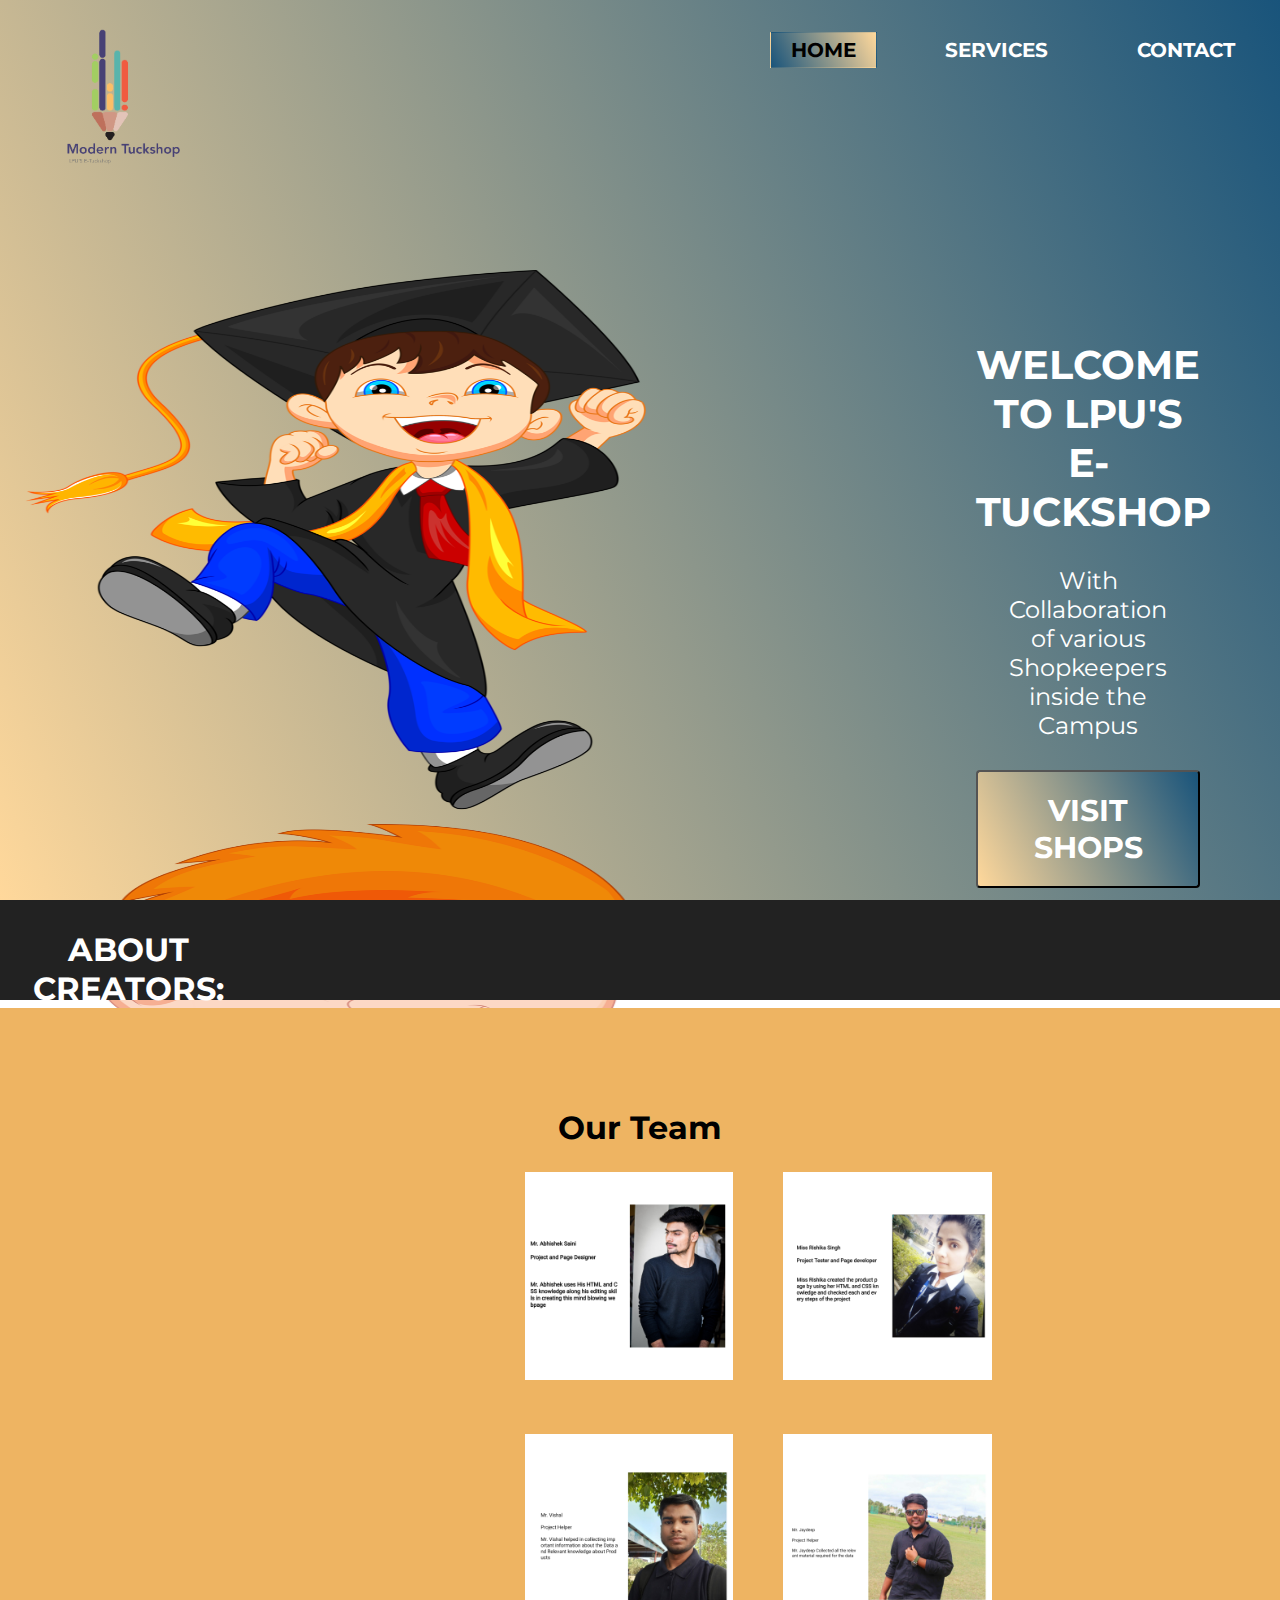
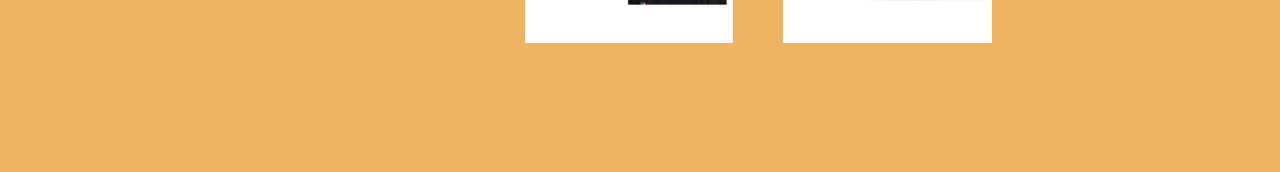
<file: index.html>
<!DOCTYPE html>
<html>
<head>
  <title>WELCOME TO LPU'S TUCKSHOP</title>
  <link rel="stylesheet" type="text/css" href="style.css">
  <link href="https://fonts.googleapis.com/css?family=Aladin|Black+Han+Sans|Black+Ops+One|Bungee+Inline|Luckiest+Guy|Montez|Montserrat|Montserrat+Alternates&display=swap" rel="stylesheet">
</head>
<body>

  <header class="site-headers">
    <nav>
      <div class="logo"> 
       <img src="images/logo.png">
      </div>
      <div class="menu">
      <ul>
        <li class="active"><a href="#">Home</a></li>
        <li><a href="file:///./services/index.html">Services</a></li>
        <li><a href="file:///E:/Abhishek/HTML%20Project/contact%20form/form.html">Contact</a></li>

      </ul>
    </div>
      
    </nav>

    <section>
      <div class="leftside">
       <img src="images/1.png"> 
       <img src="images/2.png">  
     </div>
      <div class="rightside">

        <h1>WELCOME TO LPU'S E-TUCKSHOP</h1>
        <p>With Collaboration of various Shopkeepers inside the Campus</p>
        <a href="file:///E:/Abhishek/HTML%20Project/visit%20shops/Sourcee.html">
        <button>Visit Shops</button>
      </a>

      </div>
    </section>

  </header>

  <footer>
    <div class="main_footer">
      <div class="footer_wrappers">
        <div class="first_section">
          <h1>ABOUT CREATORS:</h1>
        </div>
        <div class="teamsection">
          <h1>Our Team</h1>
          <main>
            <div class="column">
              <img src="images/img1.jpg">
            </div>
            <div class="column">
              <img src="images/img2.jpg">
            </div>
            <div class="column">
              <img src="images/img3.jpg">
            </div>
            <div class="column">
              <img src="images/img4.jpg">
            </div>
            
             
              
            
          </main>
          
        </div>
        
      </div>
      
    </div>
  </footer>

</body>
</html>
</file>
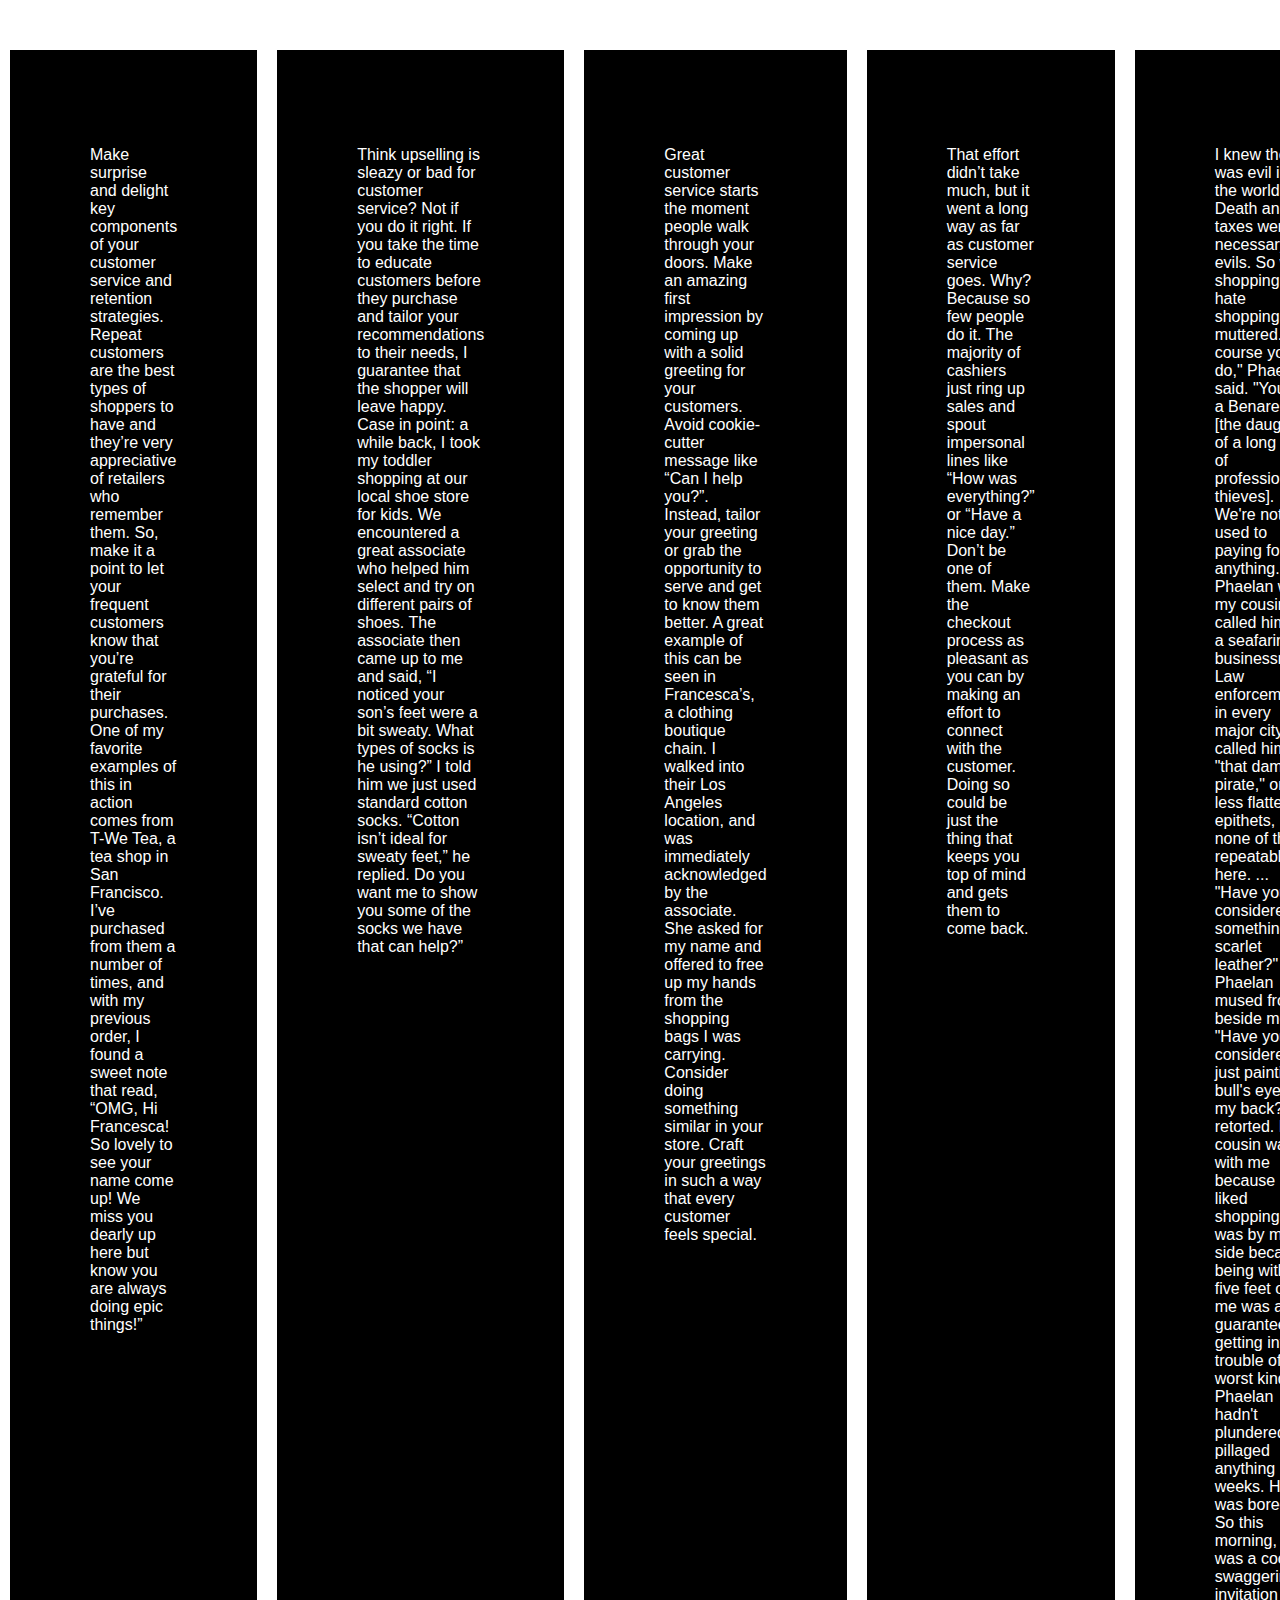
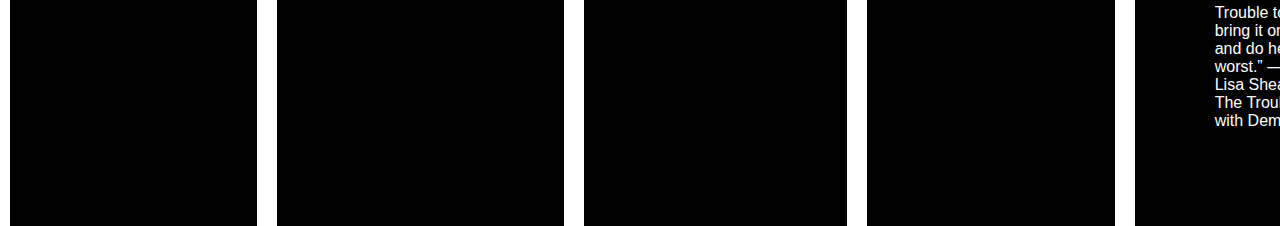
<file: services/index.html>
<!DOCTYPE html>
<html>
<head>
	<title>OUR SERVICES</title>
	<link rel="stylesheet" type="text/css" href="style.css">
</head>
<body>
	<div class="container">
		<div class="row">
			<div class="column">
				<p>Make surprise and delight key components of your customer service and retention strategies. Repeat customers are the best types of shoppers to have and they’re very appreciative of retailers who remember them.

So, make it a point to let your frequent customers know that you’re grateful for their purchases.

One of my favorite examples of this in action comes from T-We Tea, a tea shop in San Francisco. I’ve purchased from them a number of times, and with my previous order, I found a sweet note that read, “OMG, Hi Francesca! So lovely to see your name come up! We miss you dearly up here but know you are always doing epic things!”</p>
				
			</div>
			<div class="column"> 
				<p>Think upselling is sleazy or bad for customer service? Not if you do it right. If you take the time to educate customers before they purchase and tailor your recommendations to their needs, I guarantee that the shopper will leave happy.

Case in point: a while back, I took my toddler shopping at our local shoe store for kids. We encountered a great associate who helped him select and try on different pairs of shoes.

The associate then came up to me and said, “I noticed your son’s feet were a bit sweaty. What types of socks is he using?”

I told him we just used standard cotton socks.

“Cotton isn’t ideal for sweaty feet,” he replied. Do you want me to show you some of the socks we have that can help?”</p>

			</div>
			<div class="column"> 
				<p>Great customer service starts the moment people walk through your doors. Make an amazing first impression by coming up with a solid greeting for your customers. Avoid cookie-cutter message like “Can I help you?”. Instead, tailor your greeting or grab the opportunity to serve and get to know them better.

A great example of this can be seen in Francesca’s, a clothing boutique chain. I walked into their Los Angeles location, and was immediately acknowledged by the associate. She asked for my name and offered to free up my hands from the shopping bags I was carrying.

Consider doing something similar in your store. Craft your greetings in such a way that every customer feels special.</p>

			</div>
			<div class="column"> 
				<p>That effort didn’t take much, but it went a long way as far as customer service goes. Why? Because so few people do it. The majority of cashiers just ring up sales and spout impersonal lines like “How was everything?” or “Have a nice day.”

Don’t be one of them. Make the checkout process as pleasant as you can by making an effort to connect with the customer. Doing so could be just the thing that keeps you top of mind and gets them to come back.</p>

			</div>
			<div class="column">
				<p>
					I knew there was evil in the world. Death and taxes were all necessary evils.
So was shopping.
"I hate shopping," I muttered.
"Of course you do," Phaelan said. "You're a Benares, [the daughter of a long line of professional thieves]. We're not used to paying for anything." Phaelan was my cousin; he called himself a seafaring businessman. Law enforcement in every major city called him "that damned pirate," or less flattering epithets, none of them repeatable here.
...
"Have you considered something in scarlet leather?" Phaelan mused from beside me.
"Have you considered just painting a bull's eye on my back?" I retorted.
My cousin wasn't with me because he liked shopping. He was by my side because being within five feet of me was a guarantee of getting into trouble of the worst kind. Phaelan hadn't plundered or pillaged anything in weeks. He was bored. So this morning, he was a cocky, swaggering invitation for Trouble to bring it on and do her worst.”
― Lisa Shearin, The Trouble with Demons</p>
				
				
			</div>
				<div class="column">
				<p>
					I knew there was evil in the world. Death and taxes were all necessary evils.
So was shopping.
"I hate shopping," I muttered.
"Of course you do," Phaelan said. "You're a Benares, [the daughter of a long line of professional thieves]. We're not used to paying for anything." Phaelan was my cousin; he called himself a seafaring businessman. Law enforcement in every major city called him "that damned pirate," or less flattering epithets, none of them repeatable here.
...
"Have you considered something in scarlet leather?" Phaelan mused from beside me.
"Have you considered just painting a bull's eye on my back?" I retorted.
My cousin wasn't with me because he liked shopping. He was by my side because being within five feet of me was a guarantee of getting into trouble of the worst kind. Phaelan hadn't plundered or pillaged anything in weeks. He was bored. So this morning, he was a cocky, swaggering invitation for Trouble to bring it on and do her worst.”
― Lisa Shearin, The Trouble with Demons</p>
				
				
			</div>
			
		</div>

		
	</div>

</body>
</html>
</file>
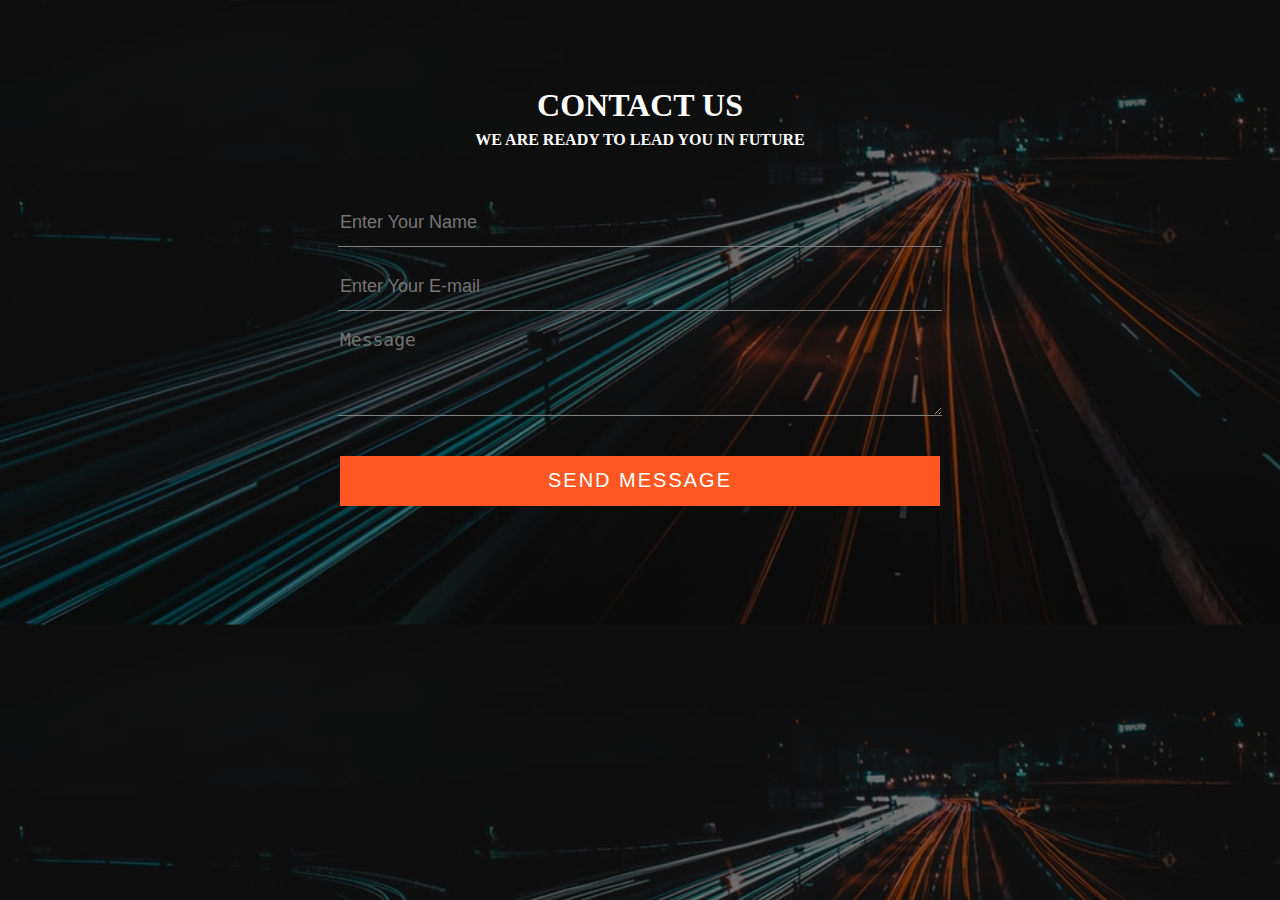
<file: contact form/form.html>
<!DOCTYPE html>
<html>
<head>
	<title>CONTACT FORM</title>
	<link rel="stylesheet" type="text/css" href="form.css">
</head>
<body>
	<div class="tittle">
		<h1>CONTACT US</h1>
		<h2>WE ARE READY TO LEAD YOU IN FUTURE</h2>
	</div>
	<div class="box">
		<form>
			<input type="text" name="name"  class="form-control" placeholder="Enter Your Name" required><br>
			<input type="email" name="email"  class="form-control" placeholder="Enter Your E-mail" required><br>
			<textarea name="message" class="form-control" placeholder="Message" rows="4" required></textarea><br>
			<input type="submit" name=""  class="form-control submit" value="SEND MESSAGE">
		</form>
		
	</div>

</body>
</html>
</file>
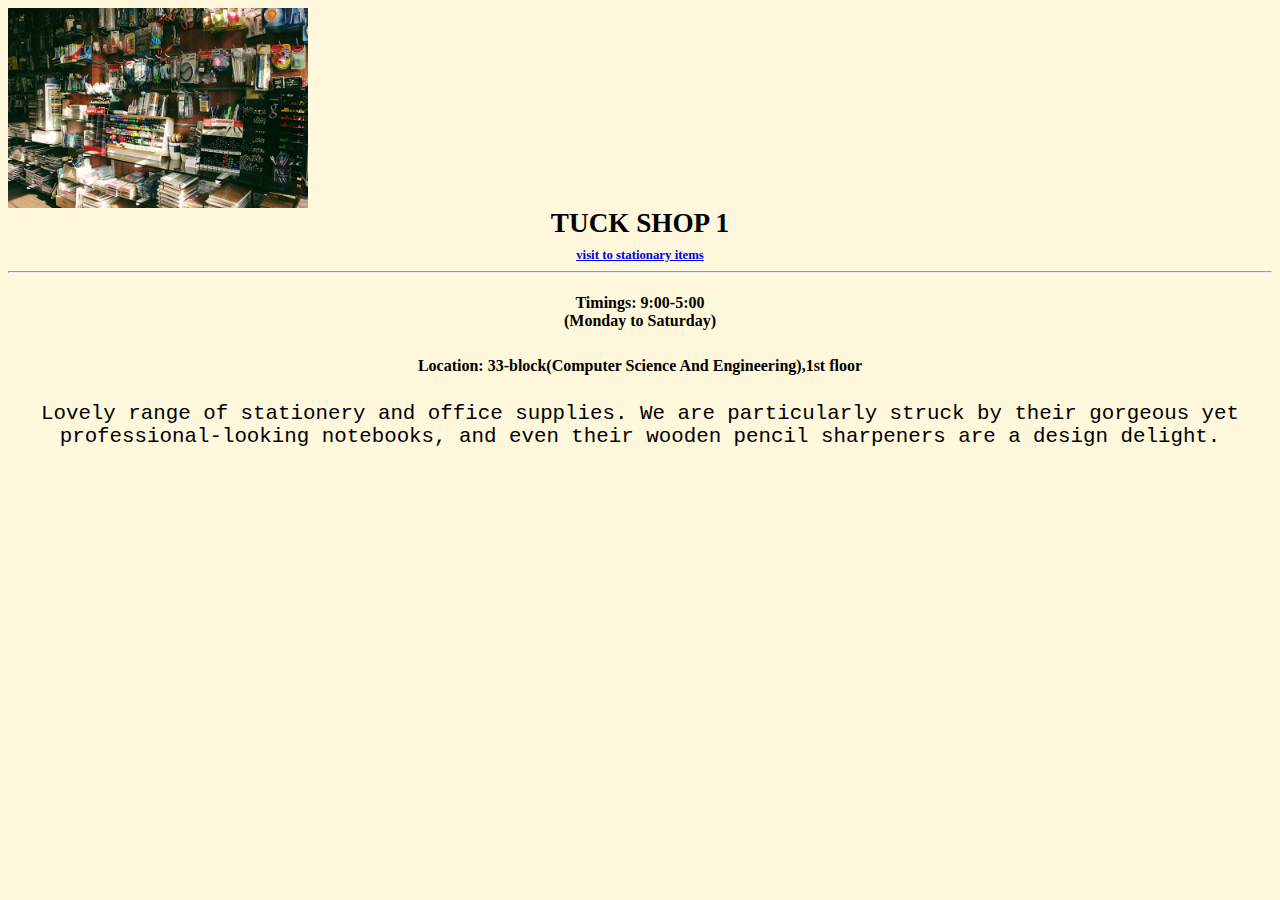
<file: visit shops/frame1.html>
<!DOCTYPE html>
<html>

<body bgcolor="Cornsilk";>
<img src="sa1.jpg" align="center" width="300" height="200">
   <center>

   <b style="font-size:170%;font-family:Stencil Std;">TUCK SHOP 1</b>
<a href="osi1.html"><h1 style="font-size:80%;font-family:Optima;text-align:center;">visit to stationary items</h1>
</a>
    <center>


<hr>

<h4 style="font-size:100%;font-family:Bodoni MT;">Timings: 9:00-5:00<br>(Monday to Saturday)</br></h4>
<h5 style="font-size:100%;font-family:Bodoni MT;">Location: 33-block(Computer Science And Engineering),1st floor</h5>
<p style="font-size:130%;font-family:Courier New;">Lovely range of stationery and office supplies. We are particularly struck by 
their gorgeous yet professional-looking notebooks, 
and even their wooden pencil sharpeners are a design delight.</p>

</hr>

</body>
</html>
</file>
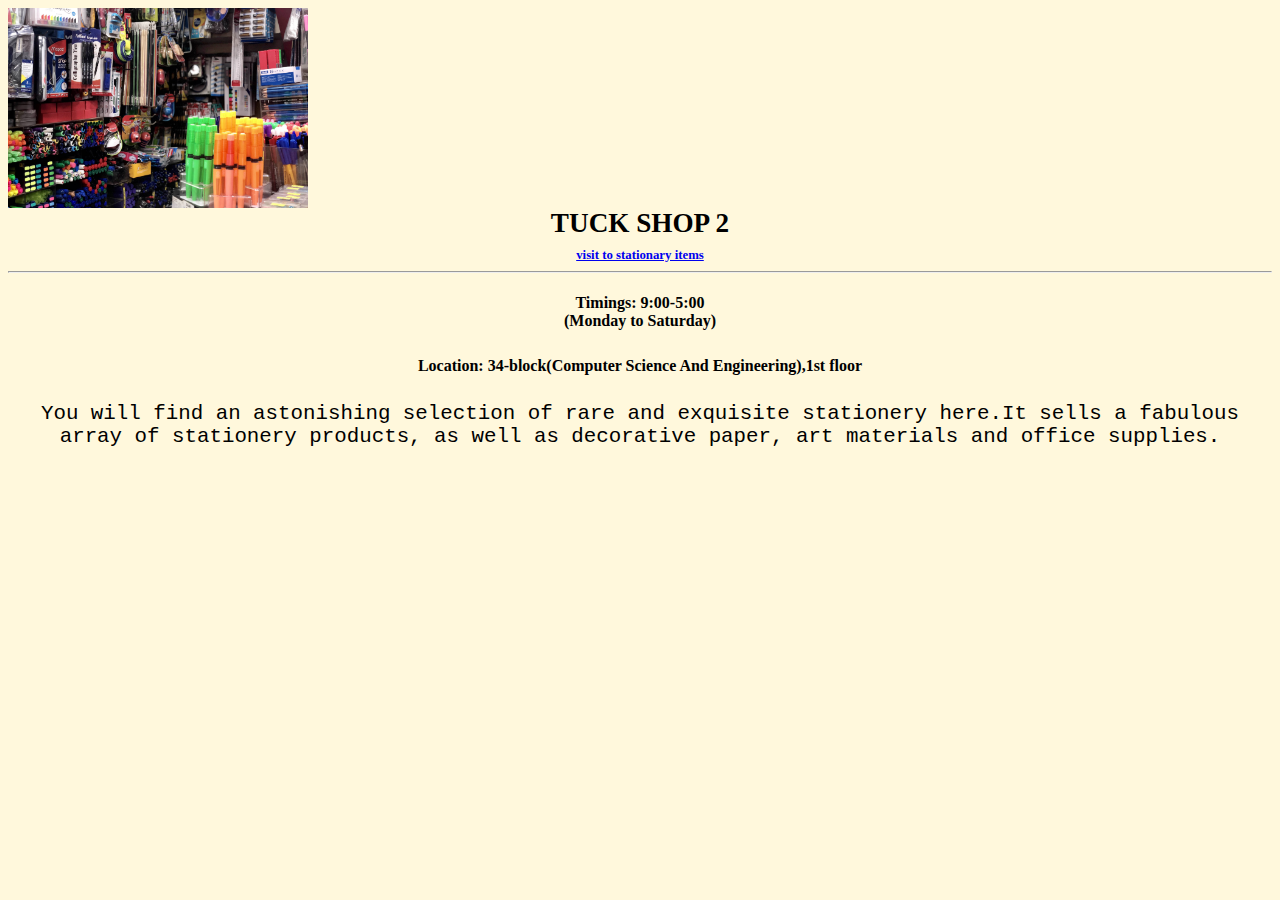
<file: visit shops/frame2.html>
<!DOCTYPE html>
<html>

<body bgcolor="Cornsilk";>
<img src="sa2.jpg" align="center" width="300" height="200">
   <center>

   <b style="font-size:170%;font-family:Stencil Std;">TUCK SHOP 2</b>
<a href="osi2.html"><h1 style="font-size:80%;font-family:Optima;text-align:center;">visit to stationary items</h1>
</a>
    <center>


<hr>

<h4 style="font-size:100%;font-family:Bodoni MT;">Timings: 9:00-5:00<br>(Monday to Saturday)</br></h4>
<h5 style="font-size:100%;font-family:Bodoni MT;">Location: 34-block(Computer Science And Engineering),1st floor</h5>
<p style="font-size:130%;font-family:Courier New;">You will find an astonishing selection of rare and exquisite stationery here.It
sells a fabulous array of stationery products, as 
well as decorative paper, art materials and office supplies.
</p>

</hr>

</body>
</html>
</file>
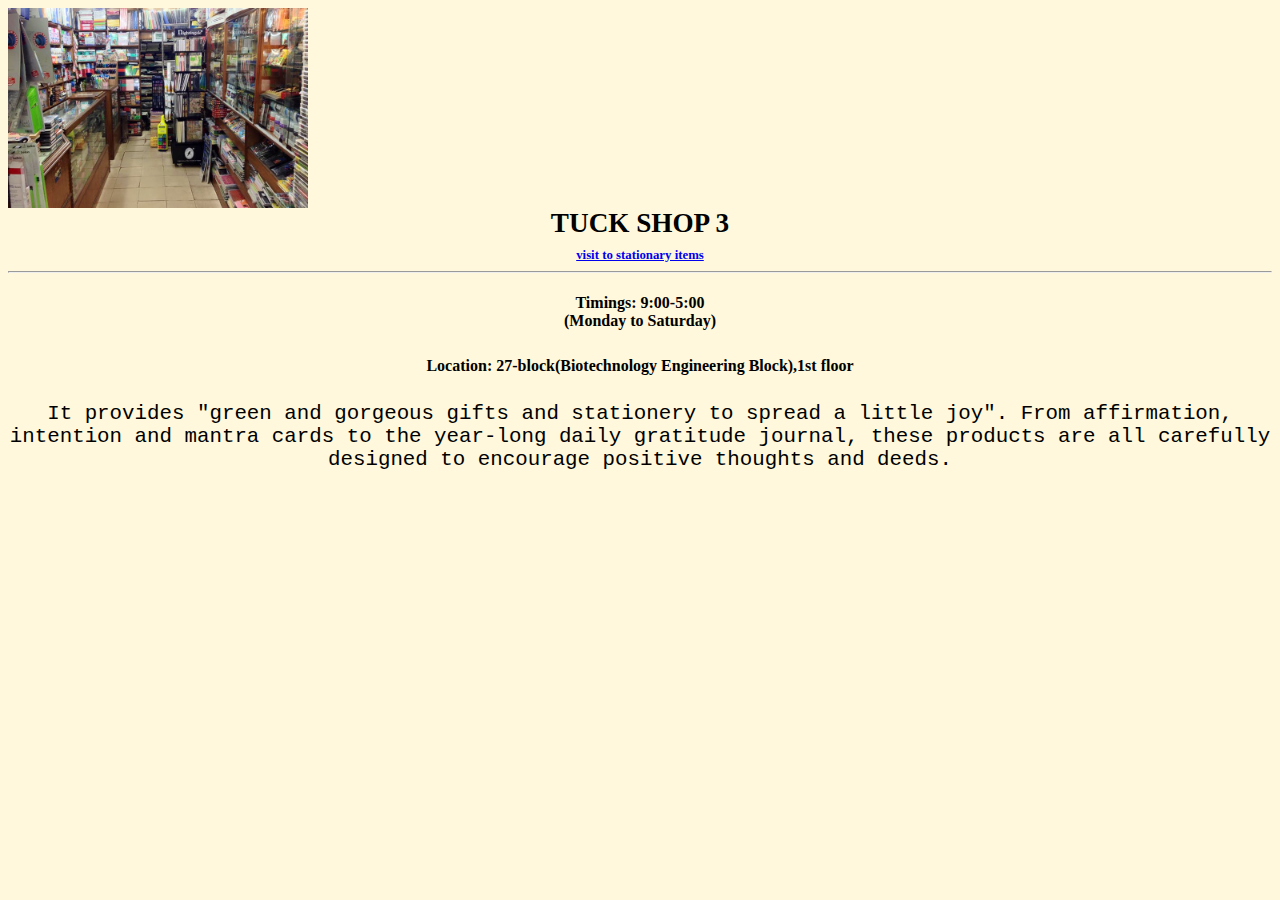
<file: visit shops/frame3.html>
<!DOCTYPE html>
<html>

<body bgcolor="Cornsilk";>
<img src="sa3.jpg" align="center" width="300" height="200">
   <center>

   <b style="font-size:170%;font-family:Stencil Std;">TUCK SHOP 3</b>
<a href="osi3.html"><h1 style="font-size:80%;font-family:Optima;text-align:center;">visit to stationary items</h1>
</a>
    <center>


<hr>

<h4 style="font-size:100%;font-family:Bodoni MT;">Timings: 9:00-5:00<br>(Monday to Saturday)</br></h4>
<h5 style="font-size:100%;font-family:Bodoni MT;">Location: 27-block(Biotechnology Engineering Block),1st floor</h5>
<p style="font-size:130%;font-family:Courier New;">It provides "green and gorgeous gifts and stationery to spread a little joy". From affirmation, intention 
and mantra cards to the year-long daily gratitude journal, 
these products are all carefully designed to encourage positive thoughts and deeds.
</p>

</hr>

</body>
</html>
</file>
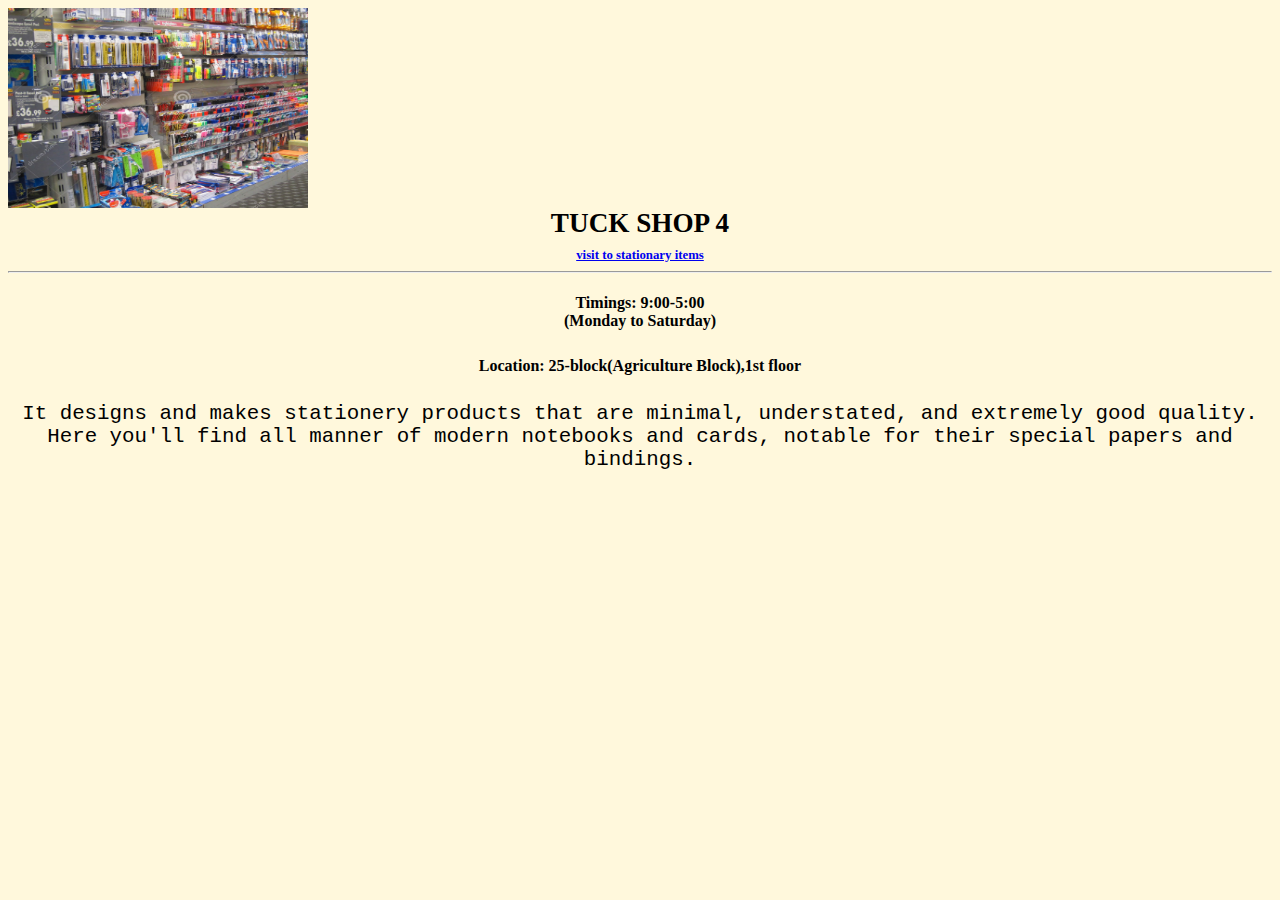
<file: visit shops/frame4.html>
<!DOCTYPE html>
<html>

<body bgcolor="Cornsilk";>
<img src="sa4.jpg" align="center" width="300" height="200">
   <center>

   <b style="font-size:170%;font-family:Stencil Std;">TUCK SHOP 4</b>
<a href="osi4.html"><h1 style="font-size:80%;font-family:Optima;text-align:center;">visit to stationary items</h1>
</a>
    <center>


<hr>

<h4 style="font-size:100%;font-family:Bodoni MT;">Timings: 9:00-5:00<br>(Monday to Saturday)</br></h4>
<h5 style="font-size:100%;font-family:Bodoni MT;">Location: 25-block(Agriculture Block),1st floor</h5>
<p style="font-size:130%;font-family:Courier New;">It designs and makes stationery products that are minimal, understated, 
and extremely good quality. Here you'll find all manner of modern 
notebooks and cards, notable for their special papers and bindings.
</p>

</hr>

</body>
</html>
</file>
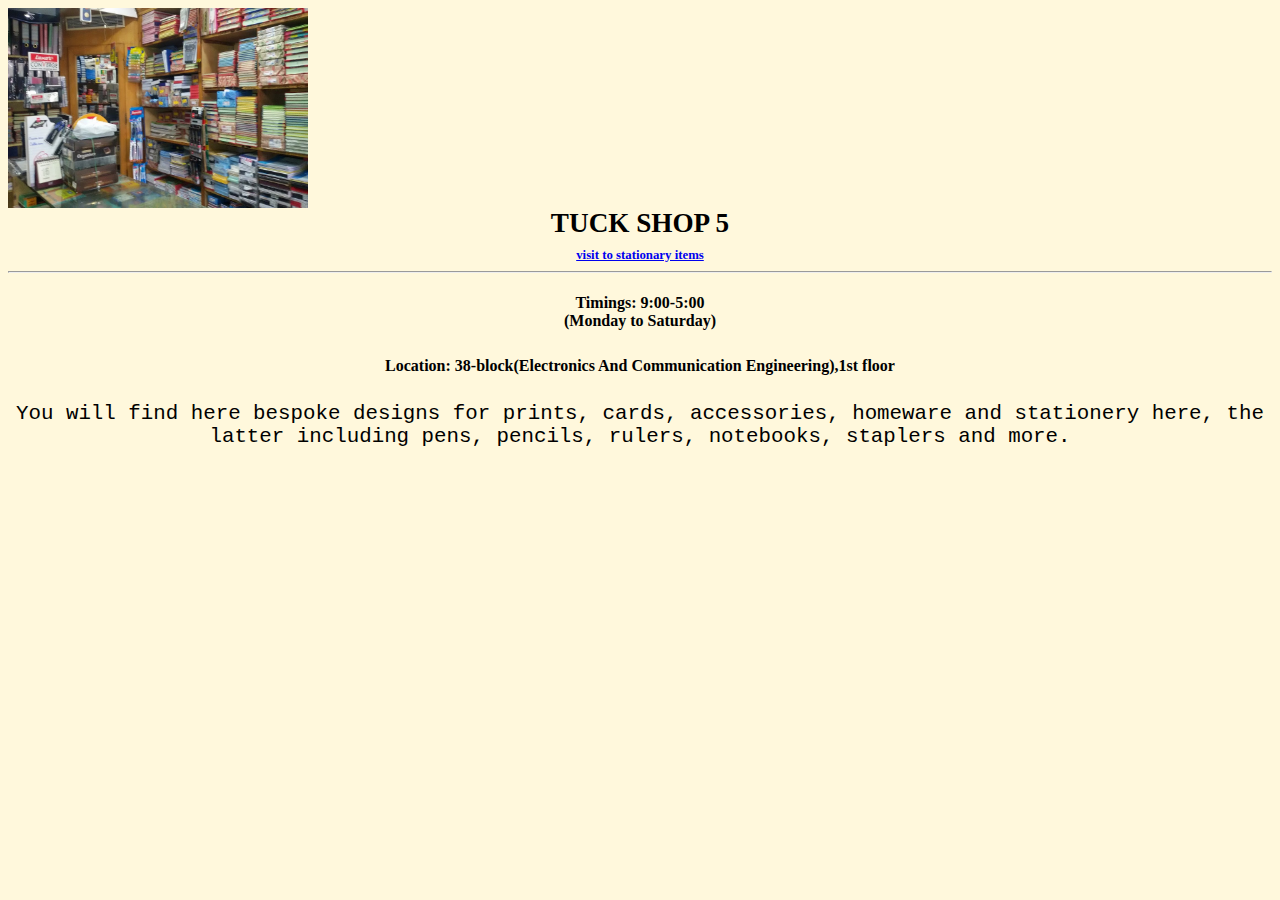
<file: visit shops/frame5.html>
<!DOCTYPE html>
<html>

<body bgcolor="Cornsilk";>
<img src="sa5.jpg" align="center" width="300" height="200">
   <center>

   <b style="font-size:170%;font-family:Stencil Std;">TUCK SHOP 5</b>
<a href="osi5.html"><h1 style="font-size:80%;font-family:Optima;text-align:center;">visit to stationary items</h1>
</a>
    <center>


<hr>

<h4 style="font-size:100%;font-family:Bodoni MT;">Timings: 9:00-5:00<br>(Monday to Saturday)</br></h4>
<h5 style="font-size:100%;font-family:Bodoni MT;">Location: 38-block(Electronics And Communication Engineering),1st floor</h5>
<p style="font-size:130%;font-family:Courier New;">You will find here bespoke designs for prints, 
cards, accessories, homeware and stationery here, the latter 
including pens, pencils, rulers, notebooks, staplers and more.
</p>

</hr>

</body>
</html>
</file>
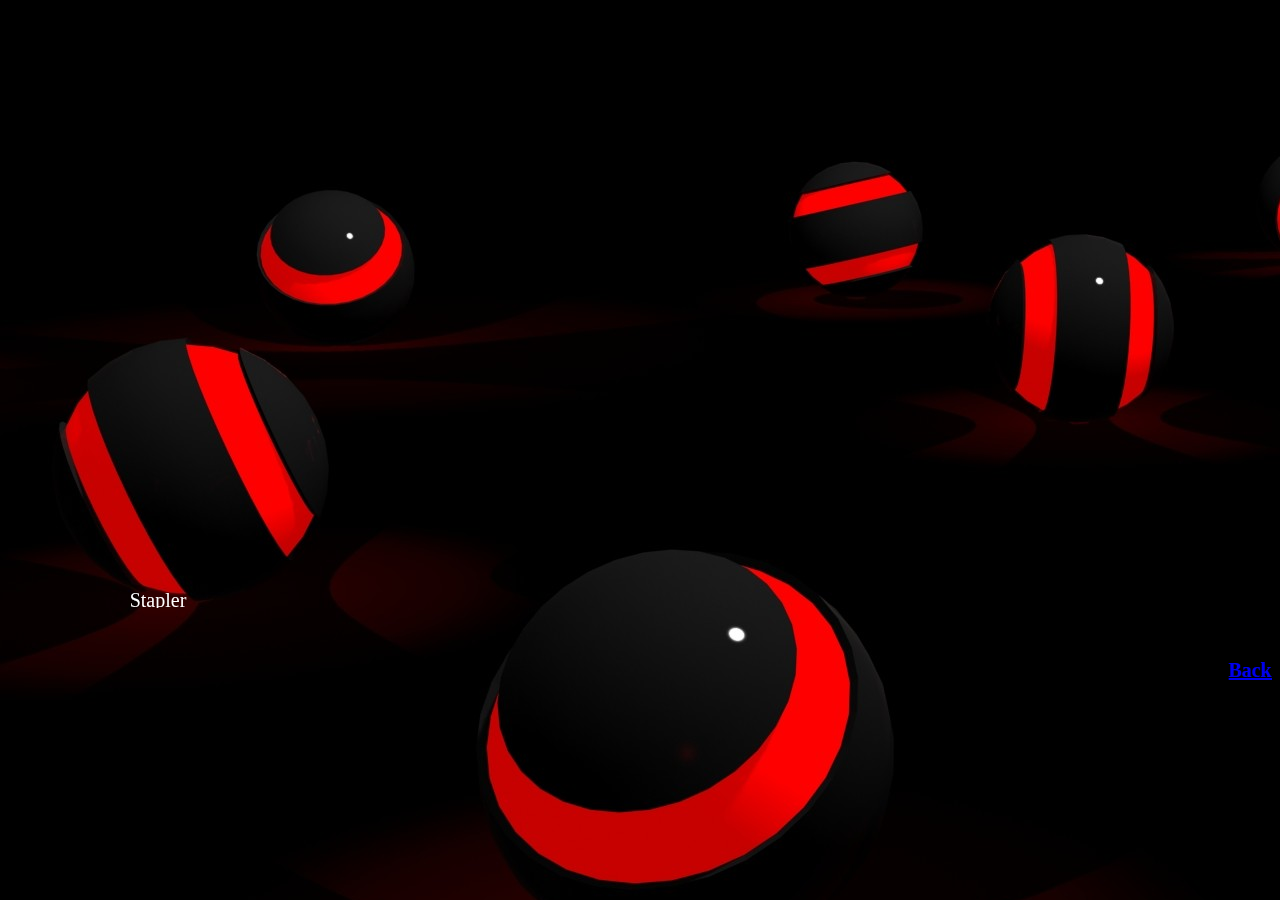
<file: visit shops/osi1.html>
<!DOCTYPE html>
<html>
<style>
body
{background-image: url('t1.jpg');}
</style>
<body>
<marquee direction="up" height="600" width="300" behaviour="scroll"
scrolldelay="100"onmouseover="this.stop();" onmouseout="this.start();">
<p style="color:white;font-size:125%;font-family:papyrus;"align="center">
Stapler<br>
Eraser<br>
Push-pin<br>
Drawing pin (U.K)/ Thumbtack (U.S)<br>
Paper clip<br>
Rubber stamp<br>
Highlighter<br>
Fountain pen<br>
Pencil<br>
Marker<br>
Ballpoint<br>
Bulldog clip<br>
Tape dispenser<br>
Pencil sharpener<br>
Label<br>
Calculator<br>
Glue<br>
Scissors<br>
Sticky notes<br>
Paper<br>
Notebook<br>
Envelope<br>
Clipboard<br>
Monitor<br>
Computer<br>
Keyboard<br>
Folder<br>
Fax<br>
Filing cabinet<br>
Telephone<br>
Swivel chair<br>
Desk<br>
Wastebasket</p>
</marquee>
<h6 style="font-size:125%;font-family:papyrus;color:white;"align="right"><a href="frame1.html">Back</a></h6>
</body>
</html>
</file>
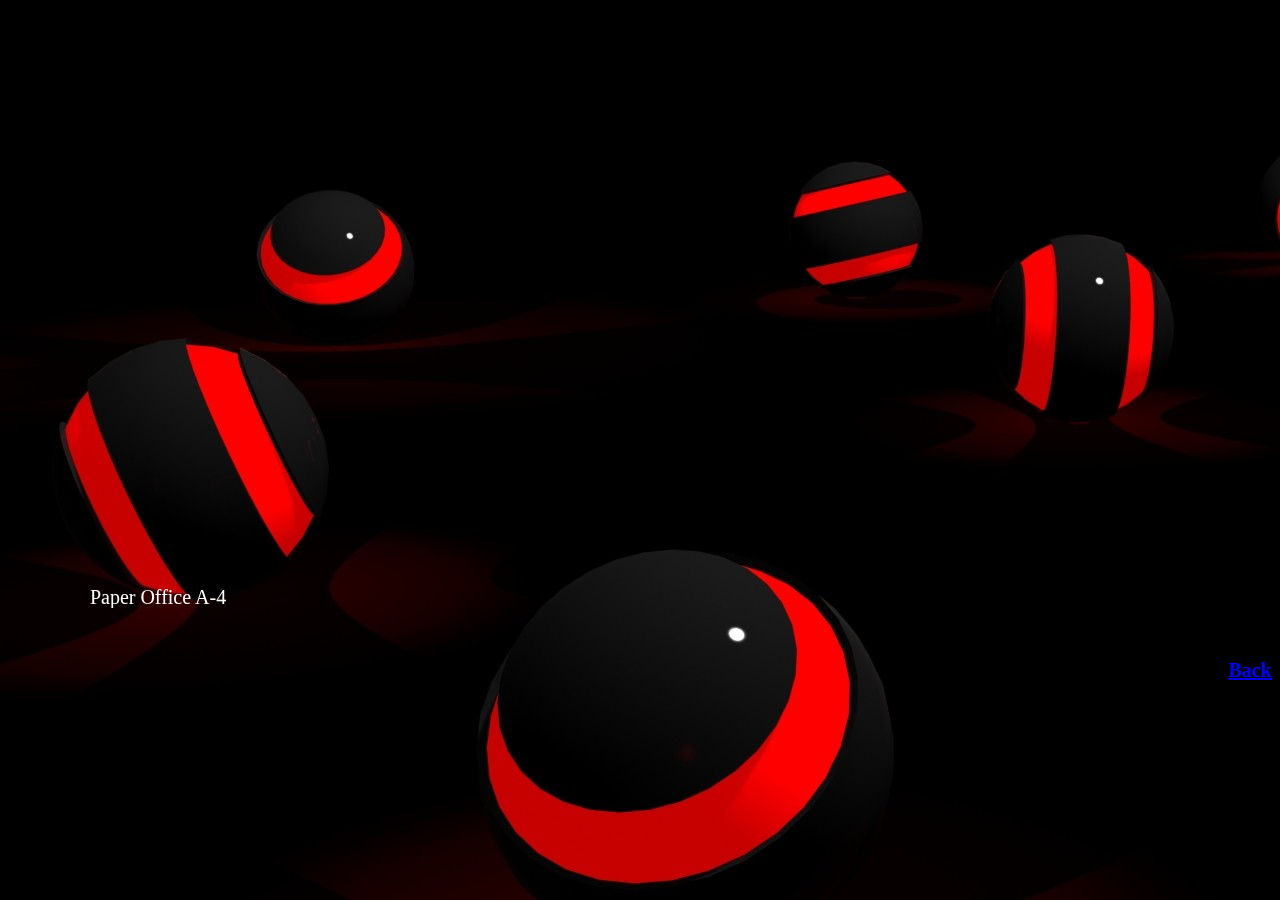
<file: visit shops/osi2.html>
<!DOCTYPE html>
<html>
<style>
body
{background-image: url('t1.jpg');}
</style>
<body>
<marquee direction="up" height="600" width="300" behaviour="scroll"
scrolldelay="100"onmouseover="this.stop();" onmouseout="this.start();">
<p style="color:white;font-size:125%;font-family:papyrus;"align="center">
Paper Office A-4<br> 
Paper Office FS<br>   
Fax Roll<br> 
Pen (Permanent Marker)<br> 
Pen ball cello Fine grip<br>
Refill pen ball cello Fine grip<br> 
Pen  add gel Achiever<br>
Refill add gel pen Achiever<br> 
Pen Trimax gel Reynolds<br> 
Refill pen trimax gel Reynolds<br> 
Pen gel octane Classmate<br> 
Refill pen gel octane Classmate<br> 
Pen highlighter Cello<br> 
Pen white board marker Cello<br> 
Whitener Pen Camlin<br>
Duster for classroom<br> 
Punching Machine Kangaroo-DP-280<br> 
Gum Paste Bottle Camel<br> 
Pin Stapler size 24x6 Kangaroo<br>
Pin  Stapler Kangaroo N-10<br> 
Pin Paper Zebra Tee head type<br>
Pin U type PVC coated Zen<br>
Pin for Notice Board Scholar<br>
Tape Brown 2" Wonder (60 mtr.Length)<br>
Tape Transparent 1"
</p>
</marquee>
<h6 style="font-size:125%;font-family:papyrus;color:white;"align="right"><a href="frame2.html">Back</a></h6>
</body>
</html>
</file>
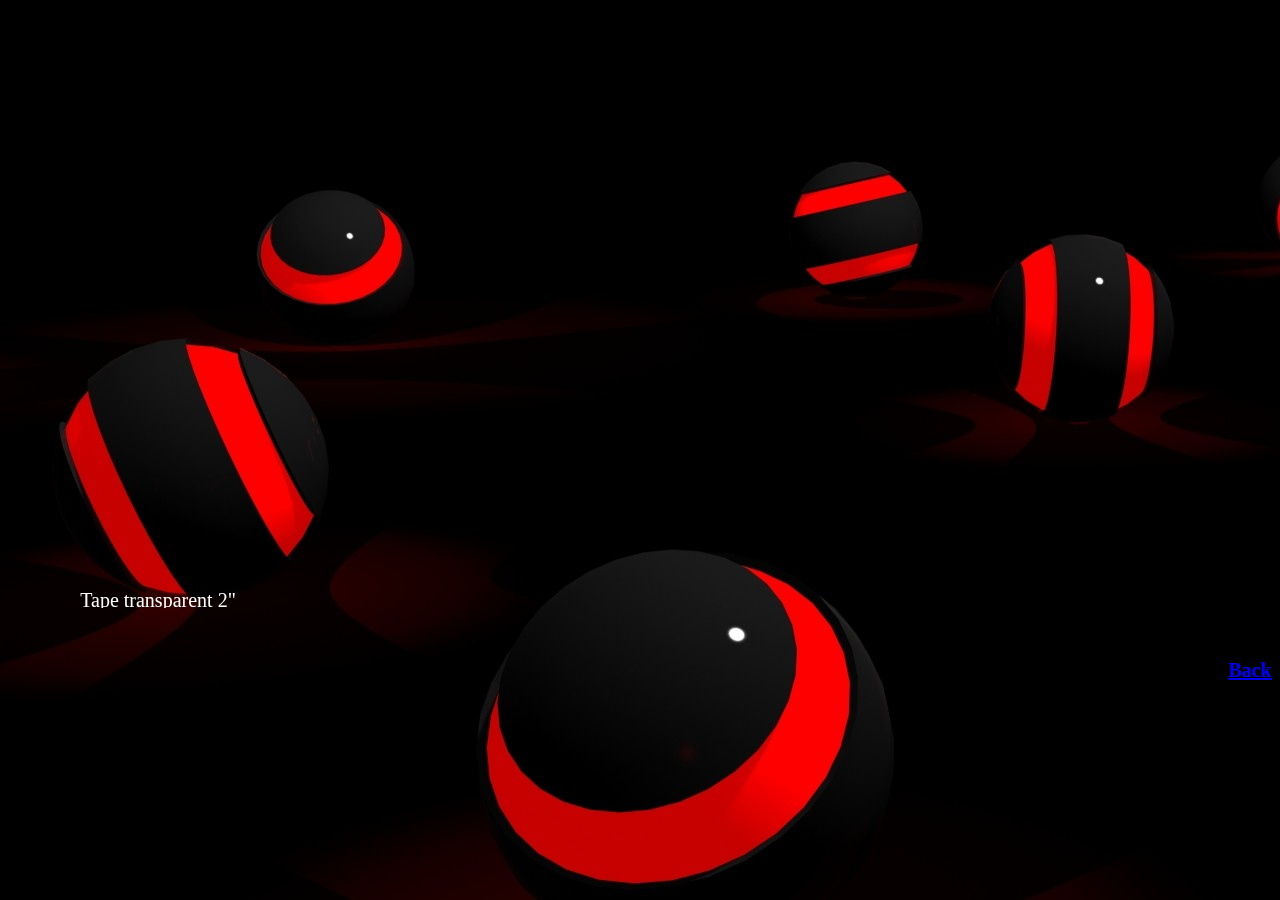
<file: visit shops/osi3.html>
<!DOCTYPE html>
<html>
<style>
body
{background-image: url('t1.jpg');}
</style>
<body>
<marquee direction="up" height="600" width="300" behaviour="scroll"
scrolldelay="100"onmouseover="this.stop();" onmouseout="this.start();">
<p style="color:white;font-size:125%;font-family:papyrus;"align="center">
Tape transparent 2"<br>
Index File (Kangaroo Clip)<br>
Chalk Dustless<br>
Kores Packet 72<br>
Eraser(Rubber) Natraj<br> 
Sharpener(Pencil cutter)<br>
Pencil HB Natraj<br>
File Pad<br>
Glue Stick(15gms)<br>    
Fevistick<br>
Stapler Machine HP-45 Kangaroo<br>
Stapler N-10(small)Kangaroo<br>
Paper ruled for exam Orient make <br>
Binder clip<br>
Binder Clip 32mm Gorilla<br>
Binder clip 19mm Gorilla<br>
Register Ruled Size-8"x13"<br>
Note book 140 pages Chetak/Classmate<br>
Rubber band big size 500 gms. Packet<br>
Scale (Ruler) plastic 12" Camlin<br>
Scissor  Small Munix(Kangaroo)<br>
Page marker(Sticky flag)<br>
Cutter paper medium Natraj<br>
File Office(printed NLU Logo)
</p>
</marquee>
<h6 style="font-size:125%;font-family:papyrus;color:white;"align="right"><a href="frame3.html">Back</a></h6>
</body>
</html>
</file>
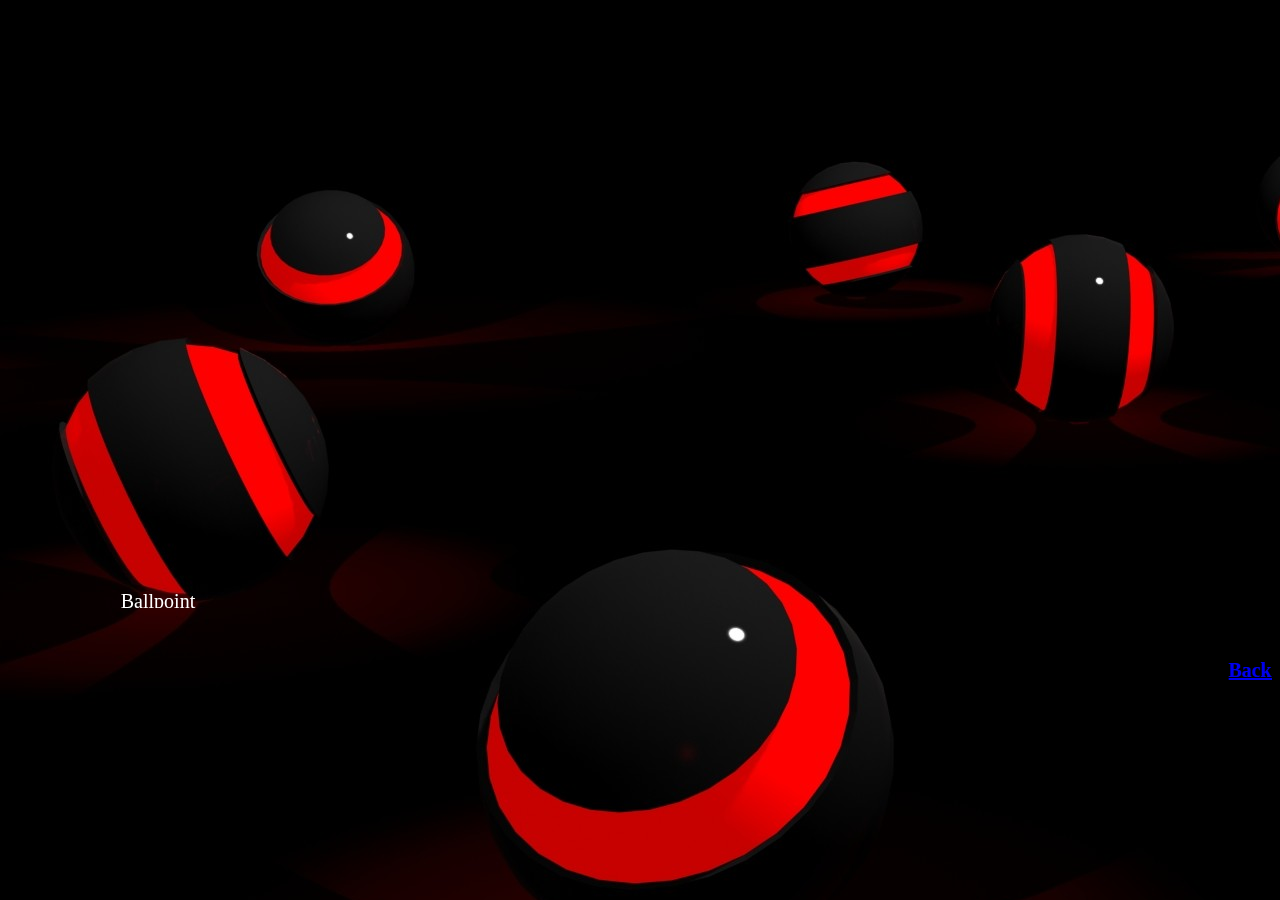
<file: visit shops/osi4.html>
<!DOCTYPE html>
<html>
<style>
body
{background-image: url('t1.jpg');}
</style>
<body>
<marquee direction="up" height="600" width="300" behaviour="scroll"
scrolldelay="100"onmouseover="this.stop();" onmouseout="this.start();">
<p style="color:white;font-size:125%;font-family:papyrus;"align="center">
Ballpoint<br>
Bulldog clip<br>
Tape dispenser<br>
Pencil sharpener<br>
Label<br>
Calculator<br>
Glue<br>
Scissors<br>
Sticky notes<br>
Paper<br>
Notebook<br>
Envelope<br>
Clipboard<br>
Folder<br>
Desk<br>
Refill add gel pen Achiever<br> 
Pen Trimax gel Reynolds<br> 
Refill pen trimax gel Reynolds<br> 
Pen gel octane Classmate<br> 
Refill pen gel octane Classmate<br> 
Pen highlighter Cello<br> 
Pen white board marker Cello<br> 
Whitener Pen Camlin<br>
Duster for classroom<br> 
Punching Machine Kangaroo-DP-280<br> 
Gum Paste Bottle Camel<br> 
Wastebasket</p>
</marquee>
<h6 style="font-size:125%;font-family:papyrus;color:white;"align="right"><a href="frame4.html">Back</a></h6>
</body>
</html>
</file>
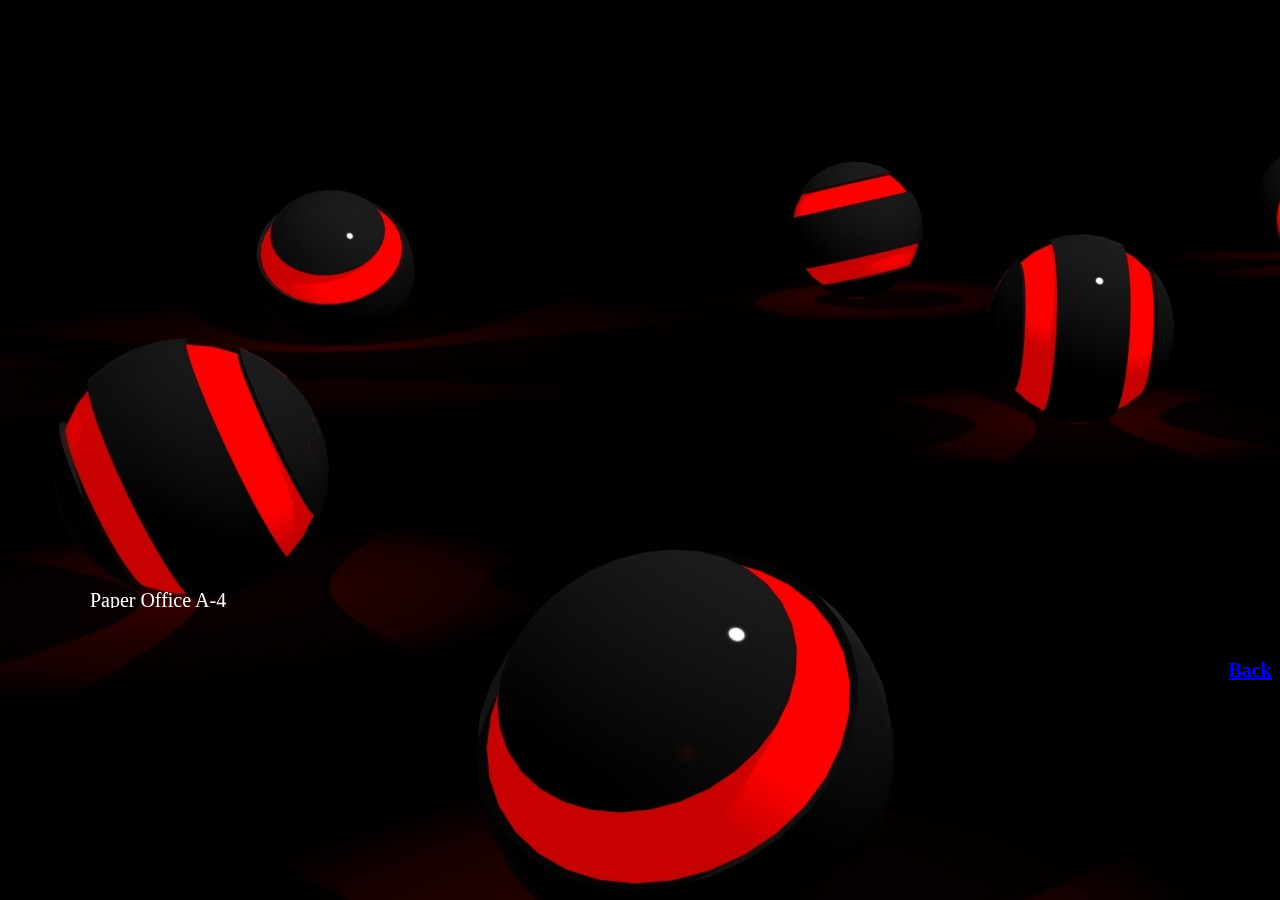
<file: visit shops/osi5.html>
<!DOCTYPE html>
<html>
<style>
body
{background-image: url('t1.jpg');}
</style>
<body>
<marquee direction="up" height="600" width="300" behaviour="scroll"
scrolldelay="100"onmouseover="this.stop();" onmouseout="this.start();">
<p style="color:white;font-size:125%;font-family:papyrus;"align="center">
Paper Office A-4<br> 
Paper Office FS<br>   
Fax Roll<br> 
Pen (Permanent Marker)<br> 
Pen ball cello Fine grip<br>
Refill pen ball cello Fine grip<br> 
Pen  add gel Achiever<br>
Refill add gel pen Achiever<br> 
Pen Trimax gel Reynolds<br> 
Refill pen trimax gel Reynolds<br> 
Pen gel octane Classmate<br> 
Refill pen gel octane Classmate<br> 
Pen highlighter Cello<br> 
Sharpener(Pencil cutter)<br>
Pencil HB Natraj<br>
File Pad<br>
Glue Stick(15gms)<br>    
Fevistick<br>
Stapler Machine HP-45 Kangaroo<br>
Stapler N-10(small)Kangaroo<br>
Paper ruled for exam Orient make <br>
Binder clip<br>
Binder Clip 32mm Gorilla<br>
Binder clip 19mm Gorilla<br>
Register Ruled Size-8"x13"<br>

</p>
</marquee>
<h6 style="font-size:125%;font-family:papyrus;color:white;"align="right"><a href="frame5.html">Back</a></h6>
</body>
</html>
</file>
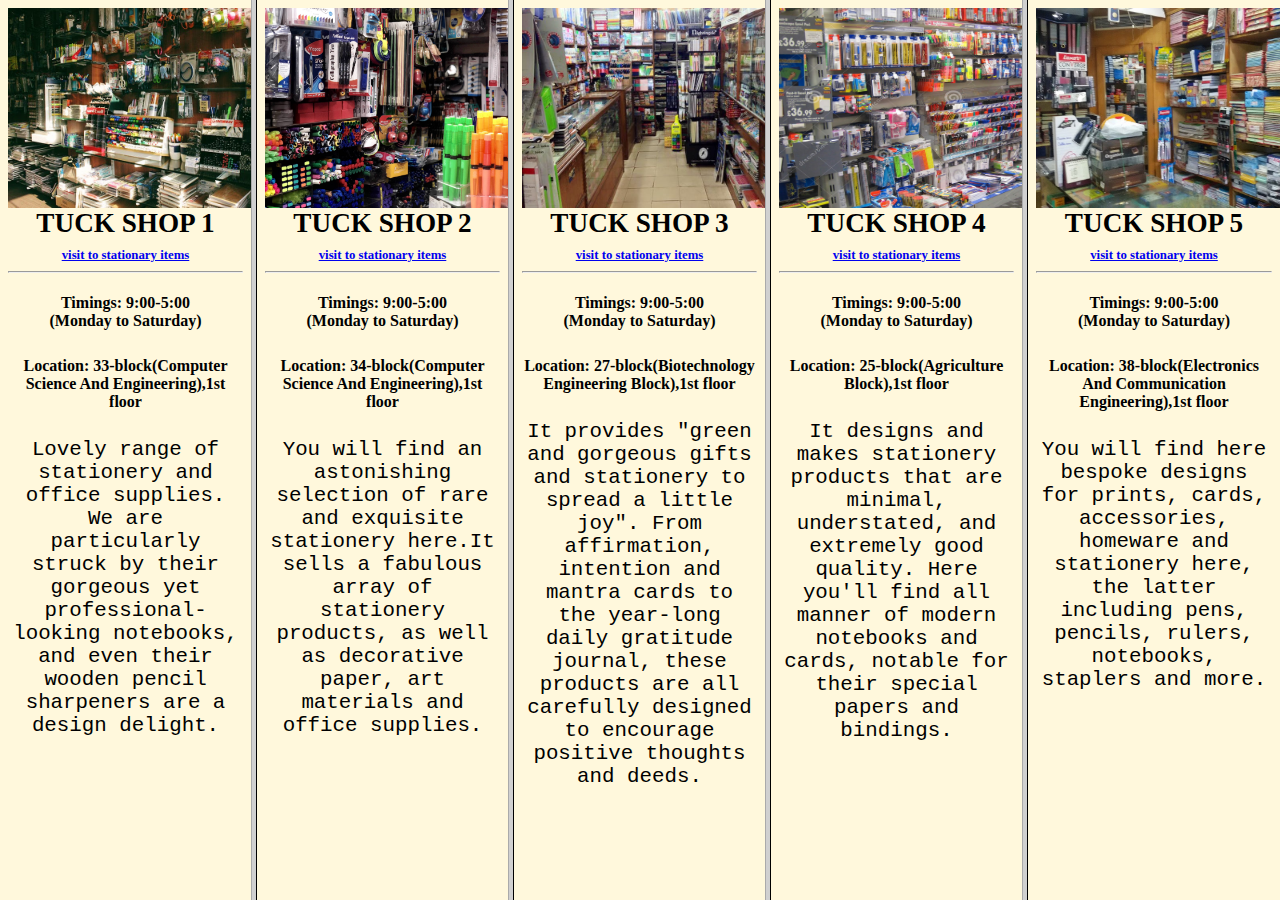
<file: visit shops/Sourcee.html>
<!DOCTYPE html>
<html>
<head>
<title>Tuck shop in LPU</title>
</head>
<frameset cols="*,*,*,*,*">
    <frame src="frame1.html" name="frame 1"></frame>
    <frame src="frame2.html" name="frame 2"></frame>
    <frame src="frame3.html" name="frame 3"></frame>
    <frame src="frame4.html" name="frame 4"></frame>
    
    <frame src="frame5.html" name="frame 5"></frame>

</frameset>
</frameset>
</html>
</file>
<file: style.css>
*{
	margin: 0;
	box-sizing: border-box;
	padding: 0;
font-family: 'Luckiest Guy', cursive;
font-family: 'Black Ops One', cursive;
font-family: 'Bungee Inline', cursive;
font-family: 'Black Han Sans', sans-serif;
font-family: 'Aladin', cursive;
font-family: 'Montserrat Alternates', sans-serif;
font-family: 'Montez', cursive;
font-family: 'Montserrat', sans-serif;
}

.site-headers{
	width: 100%;
	height: 100vh;
	background: linear-gradient(65deg, #ffd89b, #19547b);
	  
}
nav{
	width: 100%;
	height: 100px;
	display: flex;
}
.logo{
	width: 70%;
	height: 100px;

}

.logo img{
	width: 220px;
	height: auto;
}

.menu{
	width: 50%;
	height: 100px;
}
.menu ul{
	width: 100%;
	height: 100px;
	display: flex;
	flex-direction: row;
	justify-content: space-around;
	align-items: center;
}
.menu ul li{
	list-style: none;
	font-weight: bold;
	font-size: 20px;
	text-transform: uppercase;
}

 ul li a{
	text-decoration: none;
	color: #fff;
	padding: 5px 20px;
	border: 1px solid transparent;
	transition: 0.6s ease;
}

ul li a:hover{
	background: linear-gradient(65deg,#19547b, #ffd89b);
	color: #000;
}
ul li.active a{
	background: linear-gradient(65deg,#19547b, #ffd89b);
	color: #000;
	}

section{
	display: flex;
}
.leftside{
	width: 70%;
	height: auto;
	overflow: hidden;
	margin-top: 170px;

}
.leftside img{
	width: 680px;
	height: 550px;
}
.rightside{
	width:30%;
	height: 300px;
	color: white;
	text-align: center;
	margin-top: 160px; 
	padding: 80px;
}
.rightside h1{
	font-size: 40px;
	font-weight: bolder;
	text-transform: uppercase;
}
.rightside p{
	font-size: 1.5rem;
	padding: 30px;
}
.rightside button{
	font-size: 30px; 
	font-weight: bold;
	color: white;
	text-transform: uppercase;
	background: linear-gradient(65deg, #ffd89b, #19547b);
	border-radius: 4px; 
	padding: 20px 35px;
}
.rightside button:hover{

	background: linear-gradient(65deg,#19547b, #ffd89b);
}
.main_footer{
	background: #222;
	height: 100px;
	width: 100%;
	position: relative;
	top: 100%;
	left: 0;
	right: 0;
	bottom: 0;
}
.first_section{
	width: 20%;
	height: 100%;
	text-align: center;
	color: white;
	font-weight: bold;
	padding-top: 30px;


}
.teamsection{
	overflow: hidden;
	text-align: center;
	background: #eeb462;
	padding: 100px;

}
main{
	margin-left: 400px;
}
.column{
	display: block;
	float: left;
	width: 38%;
	padding: 25px;
}
img{
	width: 100%;

}
.column:hover{
	transform: scale(2,2);
	transition: 0.3s;
	transform: scale(1.4);

}
</file>
<file: services/style.css>
body{
	margin: 0;
	padding: 0;
	font-family: sans-serif;
}
.container{
	width: 800px;
	margin: 50px auto 0;
	display: table;
	box-sizing: border-box;
}
.row{
	margin: 50px ,250px;
}
.column{
	background: #000;
	display: table-cell;
	padding: 80px;
	width: 33.3333%;
	color: white;
	border-right: 10px solid #fff;
	border-left: 10px solid #fff;
	margin: 50px;
}
</file>
<file: contact form/form.css>
body{
	margin: 0;
	padding: 0;
	text-align: center;
   background-image: linear-gradient(rgba(0,0,0,0.5),rgba(0,0,0,0.5)), url(../images/bg1.jpg);
   background-size: cover;
   font-family: Century Gothic;
}
.tittle{
	margin-top: 100px;
	color: #fff;
}
.tittle h1{
	font-size: 32px;
	line-height: 10px;
}
.tittle h2{
	font-size: 16px;
}
form{
	margin-top: 50px;
}
.form-control{
	width: 600px;
	background: transparent;
	border: none;
	outline: none;
	border-bottom: 1px solid grey;
	color: #fff;
	font-size: 18px;
	margin-bottom: 16px;
}
input{
	height: 45px;
}
form .submit{
	background-color: #ff5722;
	border-color: transparent;
	color: #fff;
	font-size: 20px;
	letter-spacing: 2px;
	height: 50px;
	margin-top: 20px;
	transition: 0.4s ease;
}
fotm .submit:hover{
	background-color: #f44336;
	cursor: pointer;
}
</file>
